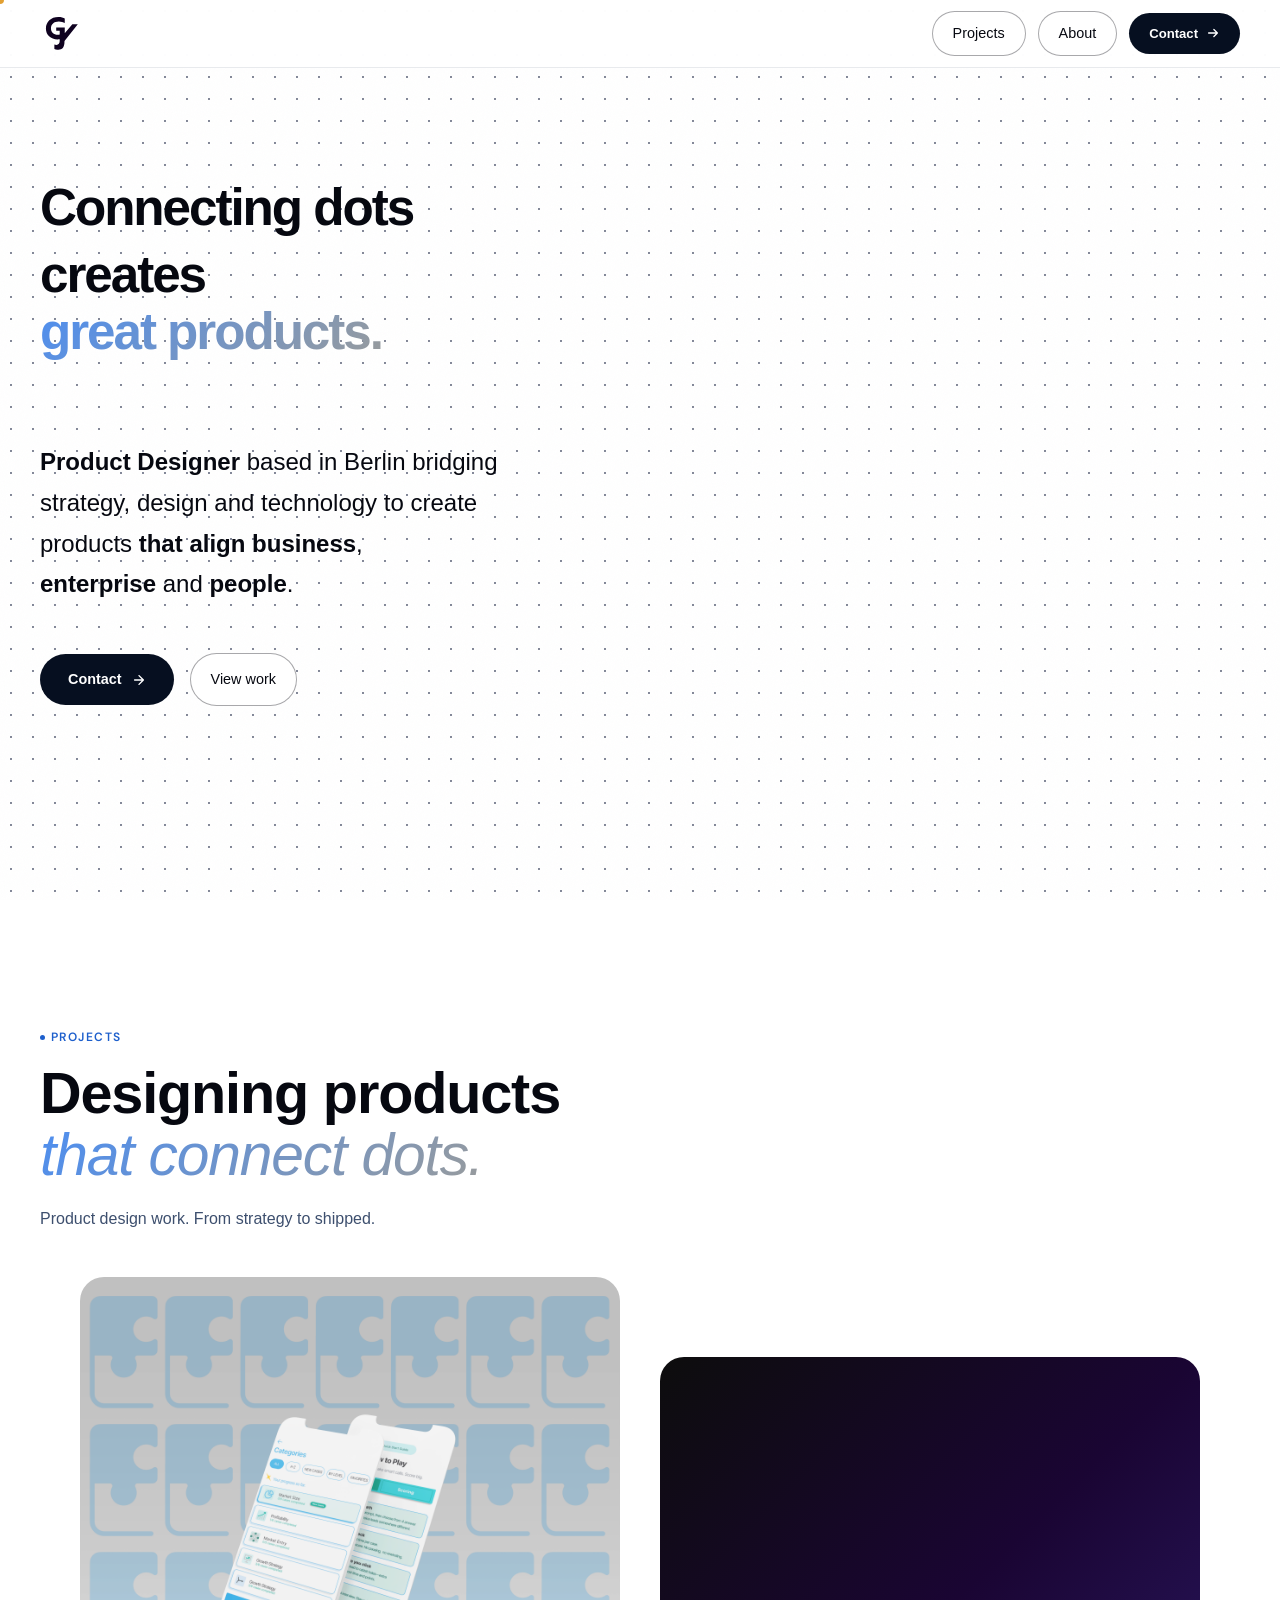
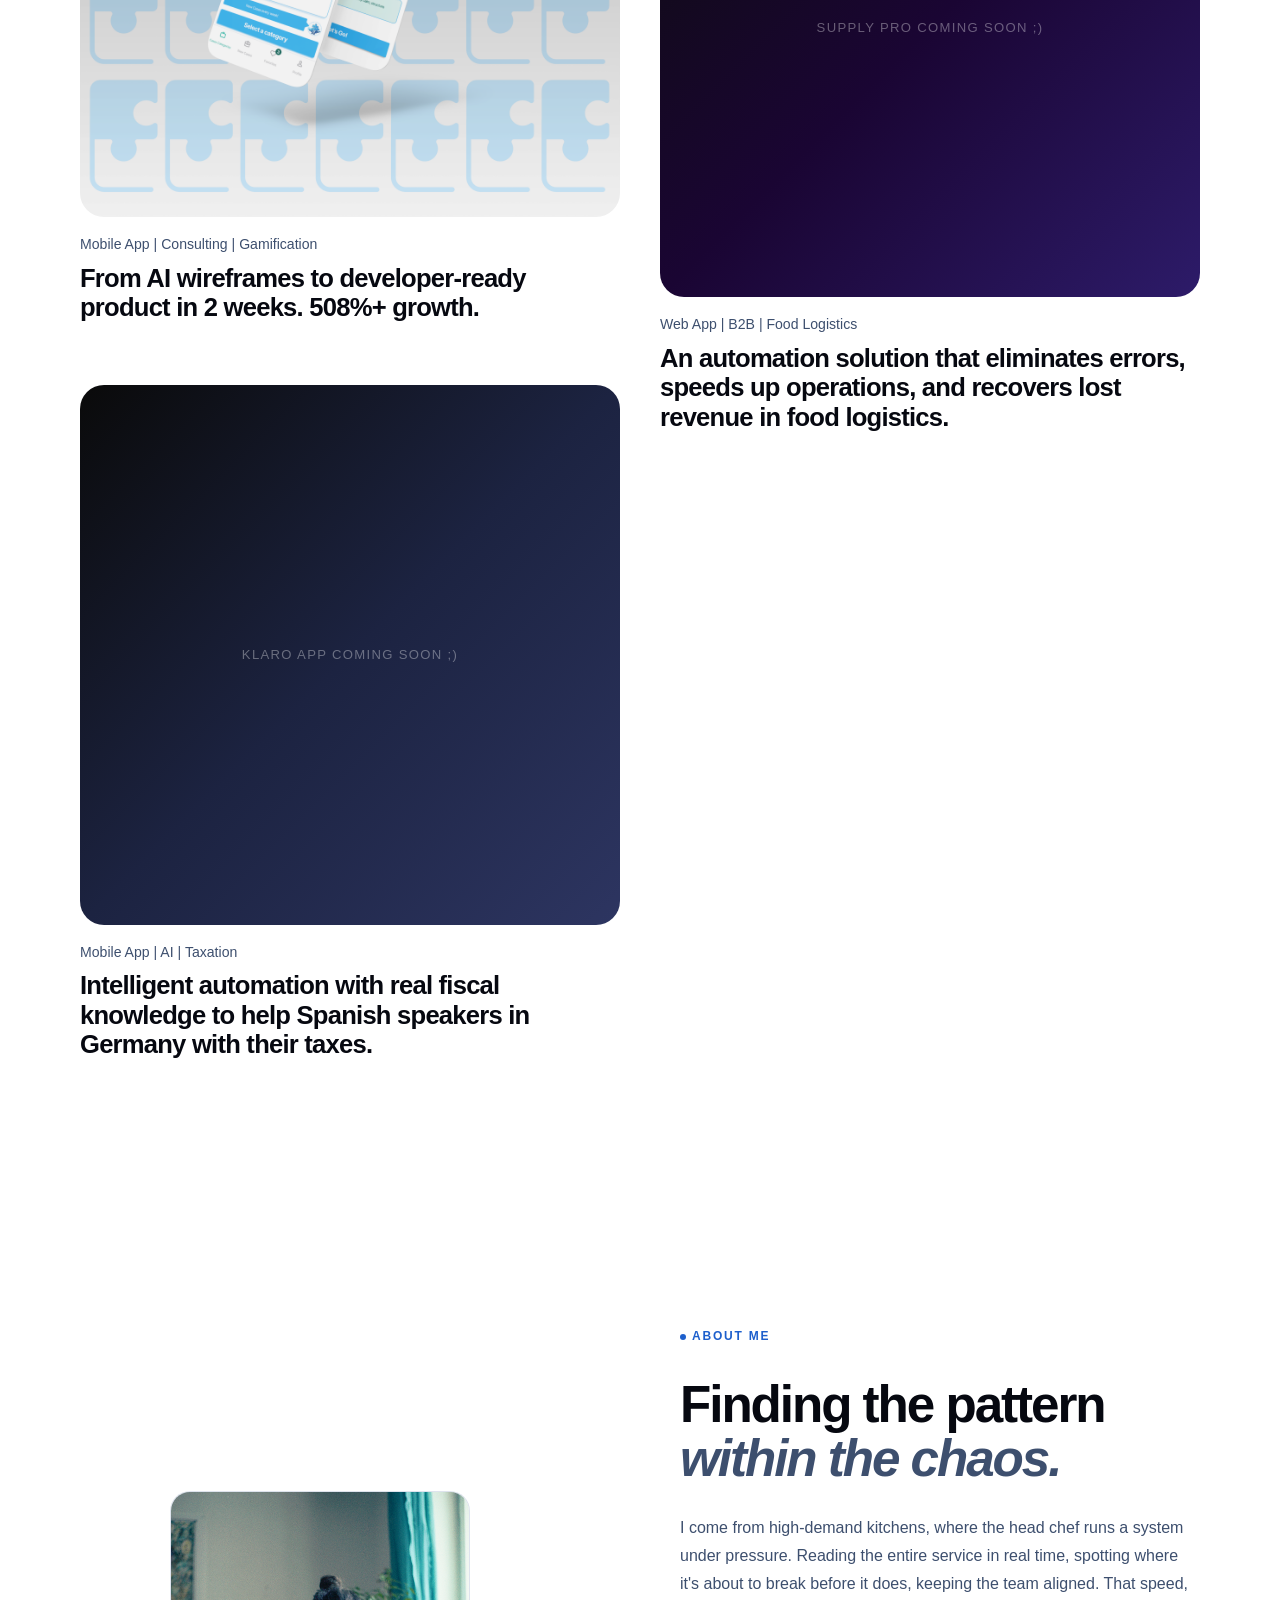
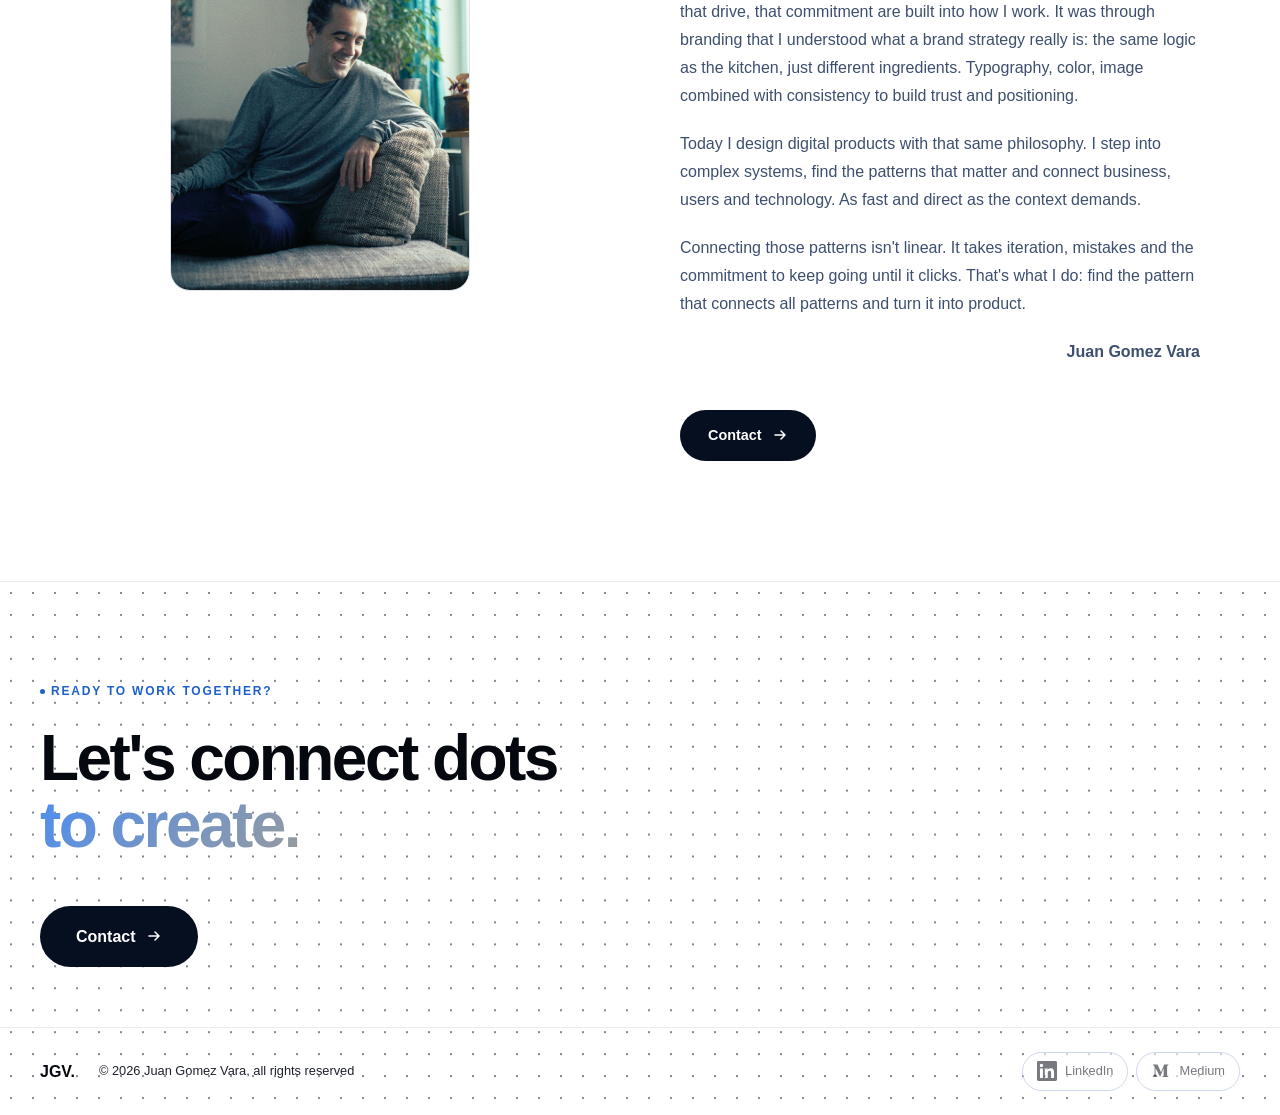
<file: index.html>
<!DOCTYPE html>
<html lang="en" data-theme="light">
<head>
  <meta charset="UTF-8" />
  <meta name="viewport" content="width=device-width, initial-scale=1.0" />
  <title>Juan Gomez Vara | Product Designer</title>
  <link rel="icon" type="image/svg+xml" href="assets/LogoJGV_favicon-32px.svg" />
  <link href="https://api.fontshare.com/v2/css?f[]=satoshi@900,700,500,400,300&display=swap" rel="stylesheet" />
  <link href="https://fonts.googleapis.com/css2?family=DM+Sans:wght@300;400;500&display=swap" rel="stylesheet" />
  <link rel="stylesheet" href="styles.css" />
</head>
<body>

  <!-- Custom Cursor -->
  <div class="cursor" id="cursor"></div>
  <div class="cursor-follower" id="cursorFollower"></div>

  <!-- Navigation -->
  <nav class="nav" id="nav">
    <a href="index.html" class="nav-logo" aria-label="Juan Gomez Vara">
      <img class="logo-img logo-img--dark"  src="assets/logo-white.svg" alt="JGV" width="44" height="44" />
      <img class="logo-img logo-img--light" src="assets/logo-dark.svg"  alt="JGV" width="44" height="44" />
    </a>
    <!-- Hamburger (mobile only) -->
    <button class="nav-hamburger" id="navHamburger" aria-label="Toggle menu" aria-expanded="false">
      <span class="hamburger-line"></span>
      <span class="hamburger-line"></span>
      <span class="hamburger-line"></span>
    </button>

    <div class="nav-right">
      <div class="nav-links">
        <a href="#work" class="nav-link magnetic"><span>Projects</span></a>
        <a href="#about" class="nav-link magnetic"><span>About</span></a>
      </div>
      <a href="mailto:juangomezvara@gmail.com" class="btn-nav magnetic">
        <span class="btn-text">Contact</span>
        <span class="btn-arrow">
          <svg width="14" height="14" viewBox="0 0 16 16" fill="none"><path d="M3 8h10M9 4l4 4-4 4" stroke="currentColor" stroke-width="1.5" stroke-linecap="round" stroke-linejoin="round"/></svg>
        </span>
      </a>
    </div>
  </nav>

  <!-- Mobile Menu Overlay -->
  <div class="mobile-menu" id="mobileMenu" aria-hidden="true">
    <nav class="mobile-menu-links">
      <a href="#work"   class="mobile-nav-link">Projects</a>
      <a href="#about"  class="mobile-nav-link">About</a>
      <a href="#footer" class="mobile-nav-link">Contact</a>
    </nav>
  </div>

  <!-- Hero Section -->
  <section class="hero" id="hero">
    <!-- Interactive Dot Grid Canvas -->
    <canvas class="dot-grid-canvas" id="dotGrid"></canvas>
    <div class="hero-noise"></div>

    <div class="hero-content">
      <h1 class="hero-title">
        <div class="hero-line" data-animate="reveal" data-delay="100">
          <span>Connecting dots</span>
        </div>
        <div class="hero-line" data-animate="reveal" data-delay="250">
          <span>creates <span class="gradient-word">great products.</span></span>
        </div>
      </h1>

      <p class="hero-sub" data-animate="fade-up" data-delay="450">
        <strong>Product Designer</strong> based in Berlin bridging strategy, design and technology to create products <strong> that align</strong> <strong>business</strong>, <br><strong>enterprise</strong> and <strong>people</strong>.
      </p>

      <div class="hero-actions" data-animate="fade-up" data-delay="600">
        <a href="mailto:juangomezvara@gmail.com" class="btn-primary magnetic">
          <span class="btn-text">Contact</span>
          <span class="btn-arrow">
            <svg width="14" height="14" viewBox="0 0 16 16" fill="none"><path d="M8 3l5 5-5 5M13 8H3" stroke="currentColor" stroke-width="1.6" stroke-linecap="round" stroke-linejoin="round"/></svg>
          </span>
        </a>
        <a href="#work" class="btn-ghost magnetic">View work</a>
      </div>

    </div>

  </section>

  <!-- Projects Section -->
  <section class="work" id="work">
    <div class="work-inner">
      <div class="work-head" data-animate="fade-up">
        <div>
          <div class="work-eyebrow">
            <span class="eyebrow-dot"></span>
            Projects
          </div>
          <h2 class="work-title">
            Designing products<br>
            <em class="gradient-word">that connect dots.</em>
          </h2>
          <p class="work-subtitle">Product design work. From strategy to shipped.</p>
        </div>
      </div>
    </div>

    <!-- Projects Masonry Grid -->
    <div class="projects-masonry">

      <!-- Left column -->
      <div class="projects-col">

        <a href="project-micro-casing.html" class="project-card" data-animate="fade-up" data-delay="0">
          <article>
            <div class="project-card-img-wrap">
              <img src="assets/Thumbnail-Micro-casing.webp" alt="Micro-casing-app — Strategic &amp; Clean" class="project-card-img" loading="lazy" decoding="async" width="600" height="600" />
              <div class="project-card-overlay">
                <span class="project-card-overlay-name">Micro-casing App</span>
              </div>
            </div>
            <div class="project-card-meta-line">
              <!-- <span>Micro-casing App</span>
              <span class="meta-sep">•</span> -->
              <span>Mobile App | Consulting | Gamification</span>
            </div>
            <p class="project-card-desc">From AI wireframes to developer-ready product in 2 weeks. 508%+ growth.</p>
          </article>
        </a>

        <div class="project-card project-card--soon" data-animate="fade-up" data-delay="120">
          <article>
            <div class="project-card-img-wrap project-card-img-wrap--soon" style="background: linear-gradient(135deg, #0a0a0a 0%, #1c2341 50%, #2d3561 100%)">
              <span class="project-card-soon-label">KLARO APP Coming soon ;)</span>
              <div class="project-card-overlay">
                <span class="project-card-overlay-name">Klaro App</span>
              </div>
            </div>
            <div class="project-card-meta-line">
              <!-- <span>Klaro App</span>
              <span class="meta-sep">•</span> -->
              <span>Mobile App | AI | Taxation</span>
            </div>
            <p class="project-card-desc">Intelligent automation with real fiscal knowledge to help Spanish speakers in Germany with their taxes.</p>
          </article>
        </div>

      </div>

      <!-- Right column — offset for stagger effect -->
      <div class="projects-col projects-col--offset">

        <div class="project-card project-card--soon" data-animate="fade-up" data-delay="60">
          <article>
            <div class="project-card-img-wrap project-card-img-wrap--soon" style="background: linear-gradient(135deg, #0d0d0d 0%, #1a0533 50%, #2d1b69 100%)">
              <span class="project-card-soon-label">SUPPLY PRO Coming soon ;)</span>
              <div class="project-card-overlay">
                <span class="project-card-overlay-name">Supply Pro SaaS</span>
              </div>
            </div>
            <div class="project-card-meta-line">
              <!-- <span>Supply Pro SaaS</span>
              <span class="meta-sep">•</span> -->
              <span>Web App | B2B | Food Logistics</span>
            </div>
            <p class="project-card-desc">An automation solution that eliminates errors, speeds up operations, and recovers lost revenue in food logistics.</p>
          </article>
        </div>

      </div>
    </div>

  </section>


  <!-- About Section -->
  <section class="about" id="about">
    <div class="about-inner">
      <div class="about-media" data-animate="fade-right">
        <div class="about-photo-frame">
          <img src="assets/juan-photo-new.png" alt="Juan Gomez Vara" class="about-photo-img" />
        </div>
      </div>

      <div class="about-text" data-animate="fade-left">
        <p class="section-label">About me</p>
        <h2 class="about-title">
          Finding the pattern<br />
          <em>within the chaos.</em>
        </h2>
        <p class="about-bio">
          I come from high-demand kitchens, where the head chef runs a system under pressure. Reading the entire service in real time, spotting where it's about to break before it does, keeping the team aligned. That speed, that drive, that commitment are built into how I work. It was through branding that I understood what a brand strategy really is: the same logic as the kitchen, just different ingredients. Typography, color, image combined with consistency to build trust and positioning.
        </p>
        <p class="about-bio">
          Today I design digital products with that same philosophy. I step into complex systems, find the patterns that matter and connect business, users and technology. As fast and direct as the context demands.
        </p>
        <p class="about-bio">
          Connecting those patterns isn't linear. It takes iteration, mistakes and the commitment to keep going until it clicks. That's what I do: find the pattern that connects all patterns and turn it into product.
        </p>
        <p class="about-bio" style="text-align: right; font-weight: 700;">Juan Gomez Vara</p>

        <a href="mailto:juangomezvara@gmail.com" class="btn-primary magnetic">
          <span class="btn-text">Contact</span>
          <span class="btn-arrow">
            <svg width="16" height="16" viewBox="0 0 16 16" fill="none"><path d="M3 8h10M9 4l4 4-4 4" stroke="currentColor" stroke-width="1.5" stroke-linecap="round" stroke-linejoin="round"/></svg>
          </span>
        </a>
      </div>
    </div>

    <!-- Full-width scrolling skills strip -->
    <!-- <div class="about-marquee-wrap">
      <div class="about-marquee">
        <span>Figma</span><span class="marquee-dot">·</span>
        <span>Prototyping</span><span class="marquee-dot">·</span>
        <span>Design Systems</span><span class="marquee-dot">·</span>
        <span>UX Strategy</span><span class="marquee-dot">·</span>
        <span>User Research</span><span class="marquee-dot">·</span>
        <span>AI Implementation</span><span class="marquee-dot">·</span>
        <span>Figma</span><span class="marquee-dot">·</span>
        <span>Prototyping</span><span class="marquee-dot">·</span>
        <span>Design Systems</span><span class="marquee-dot">·</span>
        <span>UX Strategy</span><span class="marquee-dot">·</span>
        <span>User Research</span><span class="marquee-dot">·</span>
        <span>AI Implementation</span><span class="marquee-dot">·</span>
      </div>
    </div> -->
  </section>

  <!-- Footer -->
  <footer class="footer" id="footer">
    <canvas class="footer-dot-canvas" id="footerDotGrid"></canvas>
    <div class="footer-top">
      <div class="footer-cta" data-animate="fade-up">
        <p class="footer-cta-label"><span class="eyebrow-dot"></span>Ready to work together?</p>
        <h2 class="footer-cta-title">Let's connect dots<br /><span class="gradient-word">to create.</span></h2>
        <a href="mailto:juangomezvara@gmail.com" class="btn-primary magnetic large">
          <span class="btn-text">Contact</span>
          <span class="btn-arrow">
            <svg width="16" height="16" viewBox="0 0 16 16" fill="none"><path d="M3 8h10M9 4l4 4-4 4" stroke="currentColor" stroke-width="1.5" stroke-linecap="round" stroke-linejoin="round"/></svg>
          </span>
        </a>
      </div>
    </div>

    <!-- Footer Graphic -->
    <!-- <div class="footer-graphic" aria-hidden="true">
      <span class="footer-big-text" data-text="DESIGN">DESIGN</span>
    </div> -->

    <div class="footer-bottom">
      <div class="footer-info">
        <span class="footer-logo">JGV<span class="logo-dot">.</span></span>
        <span class="footer-copy">© 2026 Juan Gomez Vara, all rights reserved</span>
      </div>
      <div class="footer-social">
        <a href="https://www.linkedin.com/in/juan-gomez-vara-0b409470/" target="_blank" rel="noopener" class="social-link magnetic">
          <svg width="20" height="20" viewBox="0 0 24 24" fill="currentColor"><path d="M20.447 20.452h-3.554v-5.569c0-1.328-.027-3.037-1.852-3.037-1.853 0-2.136 1.445-2.136 2.939v5.667H9.351V9h3.414v1.561h.046c.477-.9 1.637-1.85 3.37-1.85 3.601 0 4.267 2.37 4.267 5.455v6.286zM5.337 7.433a2.062 2.062 0 0 1-2.063-2.065 2.064 2.064 0 1 1 2.063 2.065zm1.782 13.019H3.555V9h3.564v11.452zM22.225 0H1.771C.792 0 0 .774 0 1.729v20.542C0 23.227.792 24 1.771 24h20.451C23.2 24 24 23.227 24 22.271V1.729C24 .774 23.2 0 22.222 0h.003z"/></svg>
          <span>LinkedIn</span>
        </a>
        <a href="https://medium.com/@juangomezvara" target="_blank" rel="noopener" class="social-link magnetic">
          <svg width="20" height="20" viewBox="0 0 24 24" fill="currentColor"><path d="M4.285 7.269a.733.733 0 0 0-.24-.619L2.275 4.517v-.32h5.498l4.25 9.32 3.736-9.32H21v.319l-1.515 1.453a.44.44 0 0 0-.168.425v10.666a.44.44 0 0 0 .168.425l1.479 1.453v.319h-7.436v-.319l1.53-1.489c.152-.15.152-.194.152-.424V8.401l-3.994 10.137h-.575L5.417 8.401v6.793c-.041.305.07.612.3.833l1.99 2.415v.32H2.003v-.32l1.99-2.415c.227-.22.333-.53.292-.832z"/></svg>
          <span>Medium</span>
        </a>
      </div>
    </div>
  </footer>

  <script src="script.js"></script>
</body>
</html>
</file>
<file: styles.css>
/* ============================================
   RESET & BASE
   ============================================ */
*, *::before, *::after { box-sizing: border-box; margin: 0; padding: 0; }

:root {
  --font: 'Satoshi', sans-serif;
  --ease-out: cubic-bezier(0.16, 1, 0.3, 1);
  --ease-in-out: cubic-bezier(0.87, 0, 0.13, 1);
  --transition: 0.6s var(--ease-out);
}

/* ============================================
   THEMES
   ============================================ */
[data-theme="dark"] {
  --bg:           #06080f;   /* near-black navy */
  --bg-2:         #0c1220;   /* deep navy */
  --bg-3:         #131c2e;   /* lifted navy */
  --text:         #e8eeff;   /* blue-white */
  --text-2:       #9ab0ce;   /* muted slate — lifted for WCAG AA contrast */
  --text-3:       #6b82a8;   /* dim slate — lifted for legibility */
  --border:       rgba(100, 140, 220, 0.10);
  --border-hover: rgba(100, 140, 220, 0.25);
  --accent:       #4d8ef0;   /* sky blue */
  --accent-2:     #93c5fd;   /* light blue */
  --navy:         #0a1628;   /* btn base */
  --btn-gradient: linear-gradient(135deg, #0f2552 0%, #1d5fcc 60%, #4d8ef0 100%);
  --card-bg:      #0c1220;
  --card-hover:   #131c2e;
  --nav-bg:       rgba(6, 8, 15, 0.88);
  --gradient-1:   rgba(77, 142, 240, 0.10);
  --gradient-2:   rgba(147, 197, 253, 0.06);
  --gradient-3:   rgba(29, 95, 204, 0.08);
  --footer-graphic-color: rgba(100,140,220,0.05);
  --pill-border:  rgba(255,255,255,0.70);
  --pill-text:    #e8eeff;
}

[data-theme="light"] {
  --bg:           #ffffff;
  --bg-2:         #f4f7ff;   /* faint blue tint */
  --bg-3:         #e8eeff;
  --text:         #060810;   /* near-black navy */
  --text-2:       #3d4f6e;
  --text-3:       #8090b0;
  --border:       rgba(10, 22, 60, 0.09);
  --border-hover: rgba(10, 22, 60, 0.22);
  --accent:       #1d5fcc;   /* deep blue */
  --accent-2:     #4d8ef0;
  --navy:         #060f20;   /* darkest navy for btns */
  --btn-gradient: linear-gradient(135deg, #060f20 0%, #0f2552 50%, #1d5fcc 100%);
  --card-bg:      #f4f7ff;
  --card-hover:   #e8eeff;
  --nav-bg:       rgba(255, 255, 255, 0.92);
  --gradient-1:   rgba(29, 95, 204, 0.08);
  --gradient-2:   rgba(77, 142, 240, 0.05);
  --gradient-3:   rgba(6, 15, 32, 0.04);
  --footer-graphic-color: rgba(6,15,32,0.04);
  --pill-border:  #060810;
  --pill-text:    #060810;
}

html { scroll-behavior: smooth; }

body {
  font-family: var(--font);
  background: var(--bg);
  color: var(--text);
  line-height: 1.6;
  overflow-x: hidden;
  transition: background 0.4s ease, color 0.4s ease;
  cursor: none;
}

a { color: inherit; text-decoration: none; }
img { display: block; max-width: 100%; }

/* ============================================
   CUSTOM CURSOR
   ============================================ */
.cursor {
  width: 8px; height: 8px;
  background: var(--accent);
  border-radius: 50%;
  position: fixed;
  top: 0; left: 0;
  pointer-events: none;
  z-index: 9999;
  transform: translate(-50%, -50%);
  transition: width 0.2s, height 0.2s, background 0.2s;
  mix-blend-mode: difference;
}
.cursor-follower {
  width: 32px; height: 32px;
  border: 1px solid var(--text-2);
  border-radius: 50%;
  position: fixed;
  top: 0; left: 0;
  pointer-events: none;
  z-index: 9998;
  transform: translate(-50%, -50%);
  transition: transform 0.12s var(--ease-out), width 0.3s var(--ease-out), height 0.3s var(--ease-out), opacity 0.3s;
  opacity: 0.6;
}
body:has(.magnetic:hover) .cursor { width: 48px; height: 48px; opacity: 0.15; }
body:has(.magnetic:hover) .cursor-follower { opacity: 0; }
body:has(.project-row:hover) .cursor { background: var(--accent); width: 12px; height: 12px; }

/* ============================================
   NAVIGATION
   ============================================ */
.nav {
  position: fixed; top: 0; left: 0; right: 0;
  z-index: 100;
  display: flex;
  align-items: center;
  justify-content: space-between;
  padding: 0 40px;
  height: 68px;
  background: var(--nav-bg);
  backdrop-filter: blur(16px);
  -webkit-backdrop-filter: blur(16px);
  border-bottom: 1px solid var(--border);
  transition: background 0.4s ease;
}
.nav-logo {
  display: flex; align-items: center;
  transition: opacity 0.2s;
  flex-shrink: 0;
}
.nav-logo:hover { opacity: 0.75; }

/* Logo switches between dark/light */
.logo-img { display: block; width: 44px; height: 44px; object-fit: contain; }
.logo-img--dark  { display: block; }
.logo-img--light { display: none;  }
[data-theme="light"] .logo-img--dark  { display: none;  }
[data-theme="light"] .logo-img--light { display: block; }

/* Nav right group */
.nav-right {
  display: flex; align-items: center; gap: 12px;
}

/* Nav CTA button */
.btn-nav {
  display: inline-flex; align-items: center; gap: 8px;
  background: var(--navy); color: #fff;
  border-radius: 100px; padding: 10px 20px;
  font-size: 0.82rem; font-weight: 600;
  position: relative; overflow: hidden;
  cursor: none; white-space: nowrap;
  transition: color 0.3s;
}
.btn-nav::before {
  content: '';
  position: absolute; inset: 0;
  background: var(--btn-gradient);
  transform: translateY(101%);
  transition: transform 0.45s var(--ease-out);
  border-radius: inherit;
  z-index: 0;
}
.btn-nav:hover::before { transform: translateY(0); }
.btn-nav .btn-text,
.btn-nav .btn-arrow { position: relative; z-index: 1; }
.btn-nav:hover { color: #fff; }
.nav-links { display: flex; gap: 12px; }

/* Pill nav buttons — match btn-ghost (View work) style */
.nav-link {
  display: inline-flex; align-items: center; gap: 8px;
  color: #060810;
  background: #ffffff;
  border-radius: 100px; padding: 10px 20px;
  font-size: 0.9rem; font-weight: 500;
  border: 1px solid rgba(6,8,16,0.35);
  cursor: none; white-space: nowrap;
  text-decoration: none;
  transition: color 0.2s, border-color 0.2s, background 0.2s;
}
.nav-link span { position: relative; z-index: 1; }
.nav-link:hover { color: #060810; border-color: rgba(6,8,16,0.75); background: rgba(6,8,16,0.06); }
.nav-link.active { border-color: rgba(6,8,16,0.75); background: rgba(6,8,16,0.06); }

/* Theme Toggle */
.theme-toggle {
  background: none; border: none; cursor: none;
  padding: 6px; border-radius: 20px;
}
.toggle-track {
  display: flex; align-items: center; gap: 6px;
  background: var(--bg-3); border: 1px solid var(--border);
  border-radius: 20px; padding: 4px 10px;
  transition: background 0.3s;
}
.toggle-track svg { width: 14px; height: 14px; color: var(--text-2); transition: color 0.3s; }
.icon-sun { display: none; }
.icon-moon { display: block; }
[data-theme="light"] .icon-sun { display: block; }
[data-theme="light"] .icon-moon { display: none; }
.toggle-thumb {
  display: none; /* visual indicator can be removed for cleanliness */
}

/* ============================================
   ANIMATIONS
   ============================================ */
@keyframes blobFloat {
  0%, 100% { transform: translate(0, 0) scale(1) rotate(0deg); }
  33% { transform: translate(30px, -40px) scale(1.05) rotate(120deg); }
  66% { transform: translate(-20px, 20px) scale(0.95) rotate(240deg); }
}
@keyframes scrollLine {
  0% { transform: scaleY(0); transform-origin: top; }
  45% { transform: scaleY(1); transform-origin: top; }
  55% { transform: scaleY(1); transform-origin: bottom; }
  100% { transform: scaleY(0); transform-origin: bottom; }
}
@keyframes marqueeScroll {
  from { transform: translateX(0); }
  to { transform: translateX(-50%); }
}
@keyframes badgePulse {
  0%, 100% { transform: scale(1); opacity: 1; }
  50% { transform: scale(1.5); opacity: 0.4; }
}
@keyframes fadeUp {
  from { opacity: 0; transform: translateY(30px); }
  to { opacity: 1; transform: translateY(0); }
}
@keyframes reveal {
  from { transform: translateY(110%); }
  to { transform: translateY(0); }
}
@keyframes float {
  0%, 100% { transform: translateY(0px); }
  50% { transform: translateY(-12px); }
}

/* Animate states */
[data-animate] { opacity: 0; }
[data-animate].animated { opacity: 1; }

[data-animate="fade-up"].animated {
  animation: fadeUp 0.8s var(--ease-out) both;
}
[data-animate="reveal"] .hero-line span,
[data-animate="reveal"] .page-title span {
  display: inline-block;
  transform: translateY(110%);
}
[data-animate="reveal"].animated .hero-line span,
[data-animate="reveal"].animated .page-title span {
  animation: reveal 0.9s var(--ease-out) both;
}
[data-animate="fade-right"].animated {
  animation: fadeRight 0.9s var(--ease-out) both;
}
[data-animate="fade-left"].animated {
  animation: fadeLeft 0.9s var(--ease-out) both;
}
@keyframes fadeRight {
  from { opacity: 0; transform: translateX(-40px); }
  to { opacity: 1; transform: translateX(0); }
}
@keyframes fadeLeft {
  from { opacity: 0; transform: translateX(40px); }
  to { opacity: 1; transform: translateX(0); }
}

/* ============================================
   HERO
   ============================================ */
.hero {
  position: relative;
  min-height: 100vh;
  display: flex; flex-direction: column;
  justify-content: center;
  padding: 120px 40px 0;
  overflow: hidden;
}

/* Blobs */
.hero-blobs {
  position: absolute; inset: 0; pointer-events: none; z-index: 0;
}
.blob {
  position: absolute; border-radius: 50%;
  filter: blur(80px); opacity: 0.6;
}
.blob-1 {
  width: 600px; height: 600px;
  background: var(--gradient-1);
  top: -100px; right: -100px;
  animation: blobFloat 18s ease-in-out infinite;
}
.blob-2 {
  width: 500px; height: 500px;
  background: var(--gradient-2);
  bottom: 0; left: -150px;
  animation: blobFloat 22s ease-in-out infinite reverse;
}
.blob-3 {
  width: 400px; height: 400px;
  background: var(--gradient-3);
  top: 40%; left: 40%;
  animation: blobFloat 15s ease-in-out infinite 3s;
}

/* Dot Grid Canvas */
.dot-grid-canvas {
  position: absolute;
  inset: 0;
  width: 100%;
  height: 100%;
  z-index: 0;
  pointer-events: none;
  display: block;
}

/* Noise overlay */
.hero-noise {
  position: absolute; inset: 0; z-index: 1; pointer-events: none;
  opacity: 0.025;
  background-image: url("data:image/svg+xml,%3Csvg viewBox='0 0 200 200' xmlns='http://www.w3.org/2000/svg'%3E%3Cfilter id='n'%3E%3CfeTurbulence type='fractalNoise' baseFrequency='0.9' numOctaves='4' stitchTiles='stitch'/%3E%3C/filter%3E%3Crect width='100%25' height='100%25' filter='url(%23n)'/%3E%3C/svg%3E");
  background-size: 200px;
}

.hero-content {
  position: relative; z-index: 2;
  max-width: 900px;
  padding-bottom: 80px;
}

.hero-badge {
  display: inline-flex; align-items: center; gap: 8px;
  background: var(--bg-3); border: 1px solid var(--border);
  border-radius: 100px; padding: 6px 14px;
  font-size: 0.8rem; font-weight: 500; color: var(--text-2);
  margin-bottom: 40px;
}
.badge-dot {
  width: 7px; height: 7px; border-radius: 50%;
  background: #4ade80;
  animation: badgePulse 2s ease-in-out infinite;
}

.hero-title {
  font-size: clamp(2.2rem, 4vw, 3.75rem);
  font-weight: 900;
  line-height: 1.12;
  letter-spacing: -0.04em;
  max-width: 18ch; /* forces clean 2-line break */
  margin-bottom: 28px;
}
.hero-line {
  overflow: hidden;
  display: block;
  /* extra vertical room so descenders & gradient text are never clipped */
  padding-top: 0.18em;
  padding-bottom: 0.95em;
  margin-bottom: -0.95em;
}
/* last line keeps its bottom padding visible — no following sibling to collapse against */
.hero-line:last-child {
  margin-bottom: 0;
}
.hero-line span { display: inline-block; }

.gradient-word {
  background: linear-gradient(135deg, #4d8ef0 0%, #999B9B 100%);
  -webkit-background-clip: text; -webkit-text-fill-color: transparent;
  background-clip: text;
  display: inline-block;
  padding-bottom: 0.1em;
}

.hero-sub {
  font-size: 24px;
  font-weight: 400;
  color: #060810;
  line-height: 1.7;
  max-width: 520px;
  margin-bottom: 48px;
}

.hero-actions { display: flex; align-items: center; gap: 16px; margin-bottom: 64px; }

/* Buttons */
.btn-primary {
  display: inline-flex; align-items: center; gap: 10px;
  background: var(--navy); color: #fff;
  border-radius: 100px; padding: 14px 28px;
  font-size: 0.9rem; font-weight: 600;
  transition: transform 0.2s var(--ease-out), box-shadow 0.2s;
  position: relative; overflow: hidden;
  cursor: none;
}
.btn-primary::before {
  content: ''; position: absolute; inset: 0;
  background: var(--btn-gradient);
  transform: translateY(101%);
  transition: transform 0.45s var(--ease-out);
  border-radius: inherit;
}
.btn-primary:hover::before { transform: translateY(0); }
.btn-primary .btn-text, .btn-primary .btn-arrow { position: relative; z-index: 1; }
.btn-primary .btn-arrow, .btn-ghost .btn-arrow, .btn-nav .btn-arrow {
  display: flex; align-items: center; justify-content: center; line-height: 1;
}
.btn-primary:hover { color: #fff; }
.btn-primary.large { padding: 18px 36px; font-size: 1rem; }

.btn-ghost {
  display: inline-flex; align-items: center; gap: 8px;
  color: #060810;
  background: #ffffff;
  border-radius: 100px; padding: 14px 20px;
  font-size: 0.9rem; font-weight: 500;
  border: 1px solid rgba(6,8,16,0.35);
  transition: color 0.2s, border-color 0.2s, background 0.2s;
  cursor: none;
}
.btn-ghost:hover { color: #060810; border-color: rgba(6,8,16,0.75); background: rgba(6,8,16,0.06); }
.btn-ghost.small { padding: 10px 18px; font-size: 0.8rem; }

.hero-scroll {
  display: flex; align-items: center; gap: 12px;
  font-size: 0.75rem; color: var(--text-3); letter-spacing: 0.1em; text-transform: uppercase;
}
.scroll-line-wrap {
  width: 1px; height: 40px; background: var(--border); overflow: hidden;
}
.scroll-line-inner {
  width: 100%; height: 100%;
  background: var(--text-2);
  transform-origin: top;
  animation: scrollLine 2s ease-in-out infinite;
}

/* Marquee */
.hero-marquee-wrap {
  position: relative; z-index: 2;
  border-top: 1px solid var(--border);
  border-bottom: 1px solid var(--border);
  overflow: hidden; padding: 14px 0;
  margin: 0 -40px;
}
.hero-marquee {
  display: flex; gap: 32px; white-space: nowrap;
  animation: marqueeScroll 20s linear infinite;
  width: max-content;
  font-size: 0.8rem; color: var(--text-3); letter-spacing: 0.05em; text-transform: uppercase; font-weight: 500;
}
.marquee-dot { color: var(--accent); }

/* ============================================
   SELECTED WORK
   ============================================ */
/* ============================================
   WORK / PROJECTS SECTION
   ============================================ */
.work {
  padding: clamp(80px, 10vw, 140px) 40px;
  background: var(--bg);
}
.work-inner {
  max-width: 1300px;
  margin: 0 auto;
}

/* Section head */
.work-head {
  display: flex;
  align-items: flex-end;
  justify-content: space-between;
  gap: 32px;
  margin-bottom: clamp(40px, 5vh, 64px);
  flex-wrap: wrap;
}
.work-eyebrow {
  display: flex; align-items: center; gap: 6px;
  font-family: 'DM Sans', sans-serif;
  font-size: 0.75rem; font-weight: 600;
  letter-spacing: 0.12em; text-transform: uppercase;
  color: var(--accent); margin-bottom: 16px;
}
.eyebrow-dot {
  width: 5px; height: 5px; border-radius: 50%;
  background: var(--accent); flex-shrink: 0;
}
.work-title {
  font-size: clamp(2rem, 4.5vw, 3.8rem);
  font-weight: 800; line-height: 1.05;
  letter-spacing: -0.02em; color: var(--text);
}
.work-title em {
  font-style: italic; font-weight: 400; font-size: 1.02em;
}
.work-subtitle {
  font-size: 1rem; color: var(--text-2);
  margin-top: 14px; max-width: 480px; line-height: 1.7;
}
.work-view-all {
  display: inline-flex; align-items: center; gap: 8px;
  font-family: 'DM Sans', sans-serif;
  font-size: 0.875rem; font-weight: 600;
  color: var(--text-3); text-decoration: none;
  white-space: nowrap; flex-shrink: 0;
  transition: color 0.3s;
}
.work-view-all:hover { color: var(--text); }

/* 2-col project grid */
.work-grid {
  display: grid;
  grid-template-columns: 1fr 1fr;
  gap: clamp(16px, 2.5vw, 28px);
}
.work-card {
  display: block; text-decoration: none; color: inherit;
  border-radius: 16px; overflow: visible;
  transform-origin: bottom; will-change: transform;
  transition: transform 0.4s var(--ease-out), box-shadow 0.4s var(--ease-out);
}
.work-card:hover {
  transform: translateY(-5px);
  box-shadow: 0 24px 64px rgba(0,0,0,0.45);
}

/* Card image */
.work-card-img {
  position: relative; border-radius: 16px; overflow: hidden;
  aspect-ratio: 4/3;
  background: rgba(255,255,255,0.04);
}
.work-card-bg {
  position: absolute; inset: 0;
  display: flex; align-items: center; justify-content: center;
  transition: transform 0.7s cubic-bezier(0.16, 1, 0.3, 1);
}
.work-card:hover .work-card-bg { transform: scale(1.06); }
.work-card-placeholder {
  font-size: clamp(2rem, 5vw, 4rem);
  font-weight: 900; letter-spacing: -0.05em;
  color: rgba(255,255,255,0.1);
}
.work-card-hover {
  position: absolute; inset: 0;
  display: flex; align-items: center; justify-content: center; gap: 8px;
  opacity: 0;
  background: linear-gradient(160deg, rgba(6,8,15,0.55) 0%, rgba(77,142,240,0.78) 100%);
  transition: opacity 0.4s;
  font-weight: 700; font-size: 1rem; color: #fff;
}
.work-card:hover .work-card-hover { opacity: 1; }

/* Card info */
.work-card-info { padding: 16px 4px 8px; }
.work-card-title {
  font-size: clamp(0.95rem, 1.5vw, 1.15rem);
  font-weight: 700; letter-spacing: -0.01em;
  color: var(--text); margin-bottom: 8px;
}
.work-card-tags { display: flex; gap: 6px; flex-wrap: wrap; }
.work-tag {
  font-family: 'DM Sans', sans-serif;
  font-size: 0.72rem; font-weight: 500; letter-spacing: 0.04em;
  padding: 4px 10px; border-radius: 100px;
  background: rgba(255,255,255,0.08); color: var(--text-3);
}
[data-theme="light"] .work-tag {
  background: rgba(0,0,0,0.06); color: var(--text-2);
}

/* legacy selectors kept for projects.html */
.section-label {
  display: inline-flex; align-items: center; gap: 6px;
  font-size: 0.75rem; font-weight: 600;
  letter-spacing: 0.15em; text-transform: uppercase;
  color: var(--accent); margin-bottom: 16px;
}
.section-label::before {
  content: ''; width: 6px; height: 6px;
  border-radius: 50%; background: var(--accent); flex-shrink: 0;
}

/* ============================================
   ABOUT
   ============================================ */

/* ============================================
   ABOUT
   ============================================ */
.about { padding: 120px 40px; }
.about-inner {
  display: grid; grid-template-columns: 1fr 1fr;
  gap: 80px; align-items: center;
  max-width: 1200px; margin: 0 auto;
}

.about-photo-frame {
  position: relative; border-radius: 20px;
  overflow: hidden; aspect-ratio: 3/4;
  background: var(--bg-2); border: 1px solid var(--border);
  max-width: 300px;
}
.about-photo-placeholder {
  position: absolute; inset: 0;
  display: flex; flex-direction: column;
  align-items: center; justify-content: center; gap: 12px;
  color: var(--text-3);
  font-size: 0.8rem; text-align: center;
}
.about-photo-img {
  width: 100%; height: 100%;
  object-fit: cover; object-position: center top;
  display: block;
  filter: none;
  transition: none;
}
[data-theme="light"] .about-photo-img {
  filter: none;
}
.about-photo-frame:hover .about-photo-img {
  filter: none;
}
.about-photo-deco {
  position: absolute; inset: -1px;
  border: 1px solid var(--border);
  border-radius: 20px;
  background: linear-gradient(135deg, var(--gradient-1), transparent 60%);
  pointer-events: none;
}
.about-badge-float {
  position: absolute; bottom: 24px; right: 24px;
  background: var(--bg); border: 1px solid var(--border);
  border-radius: 12px; padding: 14px 18px;
  text-align: center;
  animation: float 4s ease-in-out infinite;
  backdrop-filter: blur(10px);
}
.about-badge-num { display: block; font-size: 1.5rem; font-weight: 900; letter-spacing: -0.04em; }
.about-badge-label { display: block; font-size: 0.7rem; color: var(--text-2); white-space: nowrap; margin-top: 2px; }

.about-text { max-width: 520px; }
.about-media {
  display: flex;
  justify-content: center;
}
.about-title {
  font-size: clamp(2.5rem, 4vw, 3.5rem); font-weight: 900;
  letter-spacing: -0.04em; line-height: 1.05;
  margin: 16px 0 28px;
}
.about-title em { font-style: italic; color: var(--text-2); }
.about-bio { font-size: 1rem; color: var(--text-2); line-height: 1.75; margin-bottom: 20px; }
.about-text .btn-primary { margin-top: 24px; }

.about-skills {
  display: flex; flex-wrap: wrap; gap: 8px; margin: 32px 0 40px;
}
.skill-tag {
  font-size: 0.78rem; font-weight: 500;
  border: 1px solid var(--border); border-radius: 100px;
  padding: 6px 14px; color: var(--text-2);
  transition: color 0.2s, border-color 0.2s, background 0.2s;
}
.skill-tag:hover { color: var(--text); border-color: var(--border-hover); background: var(--bg-2); }

/* About skills marquee — full-width scrolling strip */
.about-marquee-wrap {
  overflow: hidden;
  border-top: 1px solid var(--border);
  border-bottom: 1px solid var(--border);
  padding: 14px 0;
  margin: 80px -40px 0;
}
.about-marquee {
  display: flex; gap: 32px; white-space: nowrap;
  animation: marqueeScroll 24s linear infinite;
  width: max-content;
  font-size: 0.8rem; color: var(--text-3);
  letter-spacing: 0.05em; text-transform: uppercase; font-weight: 500;
}

/* ============================================
   FOOTER
   ============================================ */
.footer {
  position: relative; overflow: hidden;
  border-top: 1px solid var(--border);
}
.footer-top { padding: 100px 40px 60px; }
.footer-cta { max-width: 700px; display: flex; flex-direction: column; align-items: flex-start; }
.footer-cta-label {
  display: flex; align-items: center; gap: 6px;
  font-size: 0.75rem; text-transform: uppercase; letter-spacing: 0.15em;
  color: #1D5FCC; font-weight: 700; margin-bottom: 24px;
  align-self: flex-start;
}
.footer-cta-title {
  font-size: clamp(2.5rem, 5vw, 4.5rem); font-weight: 900;
  letter-spacing: -0.04em; line-height: 1.05;
  margin-bottom: 40px;
}

/* Footer dot canvas */
.footer-dot-canvas {
  position: absolute;
  inset: 0;
  width: 100%;
  height: 100%;
  display: block;
  z-index: 0;
  pointer-events: none;
}
/* Lift all footer content above the canvas */
.footer-top,
.footer-graphic,
.footer-bottom {
  position: relative;
  z-index: 1;
}

/* Footer Graphic */
.footer-graphic {
  padding: 0 20px;
  overflow: hidden; line-height: 1;
  pointer-events: none;
}
.footer-big-text {
  display: block;
  font-size: clamp(5rem, 18vw, 18rem);
  font-weight: 900; letter-spacing: -0.06em;
  color: transparent;
  -webkit-text-stroke: 1px var(--border);
  text-stroke: 1px var(--border);
  white-space: nowrap;
  transition: -webkit-text-stroke-color 0.3s;
  user-select: none;
  line-height: 0.85;
}
.footer:hover .footer-big-text {
  -webkit-text-stroke-color: var(--border-hover);
}

.footer-bottom {
  display: flex; align-items: center; justify-content: space-between;
  padding: 24px 40px;
  border-top: 1px solid var(--border);
  flex-wrap: wrap; gap: 16px;
}
.footer-info { display: flex; align-items: center; gap: 24px; }
.footer-logo { font-size: 1rem; font-weight: 700; }
.footer-copy { font-size: 0.8rem; color: #1d2129; }

.footer-social { display: flex; align-items: center; gap: 8px; flex-wrap: wrap; }
.social-link {
  display: inline-flex; align-items: center; gap: 8px;
  font-size: 0.8rem; color: #1d2129; font-weight: 500;
  border: 1px solid #adbddc; border-radius: 100px;
  padding: 8px 14px; background: #ffffff; opacity: 0.6;
  transition: color 0.2s, border-color 0.2s, background 0.2s, opacity 0.2s;
  cursor: none;
}
.social-link:hover { color: #1d2129; border-color: #adbddc; background: #ffffff; opacity: 1; }
.social-link svg { flex-shrink: 0; }

/* ============================================
   PROJECTS PAGE
   ============================================ */
.projects-page body { cursor: none; }

.page-header {
  padding: 140px 40px 60px;
  border-bottom: 1px solid var(--border);
}
.page-header-inner { max-width: 900px; }
.page-title {
  font-size: clamp(4rem, 10vw, 9rem);
  font-weight: 900; letter-spacing: -0.05em;
  line-height: 1.05; overflow: hidden;
  display: block;
  padding-top: 0.08em;
  padding-bottom: 0.2em;
}
.page-title--outline {
  color: transparent;
  -webkit-text-stroke: 2px var(--text);
}
[data-theme="light"] .page-title--outline { -webkit-text-stroke-color: var(--text); }

/* ============================================
   PROJECTS MASONRY
   ============================================ */
.projects-masonry {
  display: grid;
  grid-template-columns: 1fr 1fr;
  column-gap: 40px;
  padding: 0 40px;
  max-width: 1300px;
  margin: 0 auto;
}

.projects-col {
  display: flex;
  flex-direction: column;
  gap: 48px;
}

.projects-col--offset { padding-top: 80px; }

/* Card wrapper — <a> for linked, <div> for coming soon */
.project-card {
  display: block;
  text-decoration: none;
  color: inherit;
  cursor: pointer;
}

.project-card--soon { cursor: default; }

.project-card-img-wrap {
  position: relative;
  overflow: hidden;
  border-radius: 24px;
  aspect-ratio: 1 / 1;
  width: 100%;
  max-width: 600px;
  margin-bottom: 16px;
}

.project-card-img {
  width: 100%;
  height: 100%;
  object-fit: cover;
  display: block;
  transition: transform 0.5s ease-out;
}

.project-card:not(.project-card--soon):hover .project-card-img { transform: scale(1.04); }

/* Hover overlay — dark tint + project name */
.project-card-overlay {
  position: absolute;
  inset: 0;
  background: rgba(0, 0, 0, 0);
  display: flex;
  align-items: center;
  justify-content: center;
  border-radius: 24px;
  transition: background 0.35s ease;
  pointer-events: none;
}

.project-card-overlay-name {
  color: #fff;
  font-size: clamp(1.1rem, 2.5vw, 1.75rem);
  font-weight: 700;
  letter-spacing: -0.02em;
  opacity: 0;
  transform: translateY(8px);
  transition: opacity 0.35s ease, transform 0.35s ease;
}

.project-card:hover .project-card-overlay {
  background: rgba(0, 0, 0, 0.55);
}

.project-card:hover .project-card-overlay-name {
  opacity: 1;
  transform: translateY(0);
}

.project-card-img-wrap--soon {
  display: flex;
  align-items: center;
  justify-content: center;
}

.project-card-soon-label {
  font-size: 0.82rem;
  color: rgba(255,255,255,0.35);
  letter-spacing: 0.1em;
  text-transform: uppercase;
  font-weight: 500;
}

.project-card-meta-line {
  display: flex;
  align-items: center;
  font-size: clamp(0.78rem, 1.1vw, 1.05rem);
  color: var(--text-2);
  margin-bottom: 8px;
}

.meta-sep { margin: 0 8px; color: var(--text-3); }

.project-card-desc {
  font-size: clamp(1rem, 2vw, 1.875rem);
  font-weight: 700;
  letter-spacing: -0.03em;
  line-height: 1.15;
  color: var(--text);
  transition: color 0.2s;
  margin-bottom: 14px;
}

.project-card:not(.project-card--soon):hover .project-card-desc { color: var(--accent); }

.coming-soon-badge {
  display: inline-block;
  border-radius: 999px;
  background: rgba(129, 140, 248, 0.12);
  padding: 6px 18px;
  font-size: 0.82rem;
  color: #818cf8;
  font-weight: 500;
}

/* CTA Card */
.projects-cta-wrap {
  padding: 48px 40px 80px;
  max-width: 1300px;
  margin: 0 auto;
}

.cta-card {
  background: #0a0a0a;
  border-radius: 24px;
  padding: 48px;
  max-width: 560px;
}

[data-theme="light"] .cta-card { background: #111; }

.cta-title {
  color: #fff;
  font-size: clamp(1.3rem, 3vw, 2.25rem);
  font-weight: 700;
  letter-spacing: -0.03em;
  line-height: 1.15;
  margin-bottom: 28px;
}

.btn-cta-project {
  display: inline-block;
  background: #fff;
  color: #0a0a0a;
  padding: 14px 28px;
  border-radius: 999px;
  font-weight: 600;
  font-size: 0.95rem;
  text-decoration: none;
  transition: opacity 0.2s;
}

.btn-cta-project:hover { opacity: 0.85; }

/* ============================================
   MAGNETIC EFFECT (handled via JS)
   ============================================ */
.magnetic { transition: transform 0.4s var(--ease-out); }

/* ============================================
   SCROLLBAR
   ============================================ */
::-webkit-scrollbar { width: 3px; }
::-webkit-scrollbar-track { background: var(--bg); }
::-webkit-scrollbar-thumb { background: var(--border); border-radius: 10px; }
::-webkit-scrollbar-thumb:hover { background: var(--text-3); }

/* ============================================
   RESPONSIVE
   ============================================ */
@media (max-width: 1024px) {
  .work-grid { grid-template-columns: 1fr 1fr; }
  .about-inner { grid-template-columns: 1fr; max-width: 600px; }
  .about-media { max-width: 420px; }
  .projects-masonry { column-gap: 24px; padding: 0 24px; }
  .projects-col--offset { padding-top: 60px; }
}

/* ============================================
   HAMBURGER BUTTON
   ============================================ */
.nav-hamburger {
  display: none;
  flex-direction: column;
  justify-content: center;
  align-items: center;
  gap: 5px;
  width: 40px; height: 40px;
  background: none; border: none;
  cursor: pointer; padding: 8px;
  border-radius: 8px;
  order: 2;
  transition: background 0.2s;
}
.nav-hamburger:hover { background: var(--bg-3); }
.hamburger-line {
  display: block;
  width: 22px; height: 1.5px;
  background: var(--text);
  border-radius: 2px;
  transform-origin: center;
  transition: transform 0.35s cubic-bezier(0.4,0,0.2,1),
              opacity 0.25s ease,
              width 0.35s ease;
}
.nav-hamburger.is-open .hamburger-line:nth-child(1) {
  transform: translateY(6.5px) rotate(45deg);
}
.nav-hamburger.is-open .hamburger-line:nth-child(2) {
  opacity: 0;
  transform: scaleX(0);
}
.nav-hamburger.is-open .hamburger-line:nth-child(3) {
  transform: translateY(-6.5px) rotate(-45deg);
}

/* ============================================
   MOBILE MENU OVERLAY
   ============================================ */
.mobile-menu {
  position: fixed;
  top: 68px; left: 0; right: 0; bottom: 0;
  z-index: 98;
  background: var(--bg);
  display: flex;
  flex-direction: column;
  justify-content: center;
  padding: 48px 40px 64px;
  opacity: 0;
  pointer-events: none;
  transform: translateY(-20px);
  transition: opacity 0.35s ease, transform 0.35s ease;
  overflow-y: auto;
}
.mobile-menu.is-open {
  opacity: 1;
  pointer-events: all;
  transform: translateY(0);
}
.mobile-menu-links {
  display: flex;
  flex-direction: column;
}
.mobile-nav-link {
  font-family: 'Satoshi', sans-serif;
  font-size: clamp(2.4rem, 9vw, 4rem);
  font-weight: 800;
  letter-spacing: -0.03em;
  color: var(--text);
  text-decoration: none;
  padding: 20px 0;
  border-bottom: 1px solid var(--border);
  display: block;
  transition: color 0.25s ease, padding-left 0.25s ease;
  line-height: 1;
}
.mobile-nav-link:hover {
  color: var(--accent);
  padding-left: 12px;
}
.mobile-menu-cta {
  margin-top: 48px;
}
body.menu-open { overflow: hidden; }

@media (max-width: 768px) {
  .nav { padding: 0 24px; }
  .nav-links { display: none; }
  .nav-right .btn-nav { display: none; }
  .nav-right { display: none; }
  .nav-hamburger { display: flex; }
  .hero { padding: 100px 24px 0; }
  .hero-marquee-wrap { margin: 0 -24px; }
  .work { padding-left: 24px; padding-right: 24px; }
  .about, .footer-top { padding-left: 24px; padding-right: 24px; }
  .about-marquee-wrap { margin-left: -24px; margin-right: -24px; }
  .work-grid { grid-template-columns: 1fr; }
  .work-head { flex-direction: column; align-items: flex-start; gap: 16px; }
  .footer-bottom { flex-direction: column; align-items: flex-start; }
  .page-header { padding: 120px 24px 40px; }
  .projects-masonry { grid-template-columns: 1fr; padding: 0 24px; }
  .projects-col--offset { padding-top: 0; }
  .projects-col { gap: 32px; }
  .projects-cta-wrap { padding: 32px 24px 60px; }
  .cta-card { padding: 32px 24px; }
  .cursor, .cursor-follower { display: none; }
  body { cursor: auto; }
  .btn-primary, .btn-ghost, .social-link, .theme-toggle { cursor: pointer; }
}

@media (max-width: 400px) {
  .footer-info { flex-direction: column; align-items: flex-start; gap: 8px; }
  .footer-copy { font-size: 0.68rem; }
  .footer-social { align-self: flex-start; }
}

/* ============================================
   PAGE TRANSITION
   ============================================ */
.page-transition {
  position: fixed; inset: 0; z-index: 9000;
  background: var(--text);
  transform: scaleY(0); transform-origin: bottom;
  transition: transform 0.5s var(--ease-in-out);
  pointer-events: none;
}
.page-transition.enter { transform: scaleY(1); transform-origin: bottom; }
.page-transition.exit { transform: scaleY(0); transform-origin: top; }
</file>
